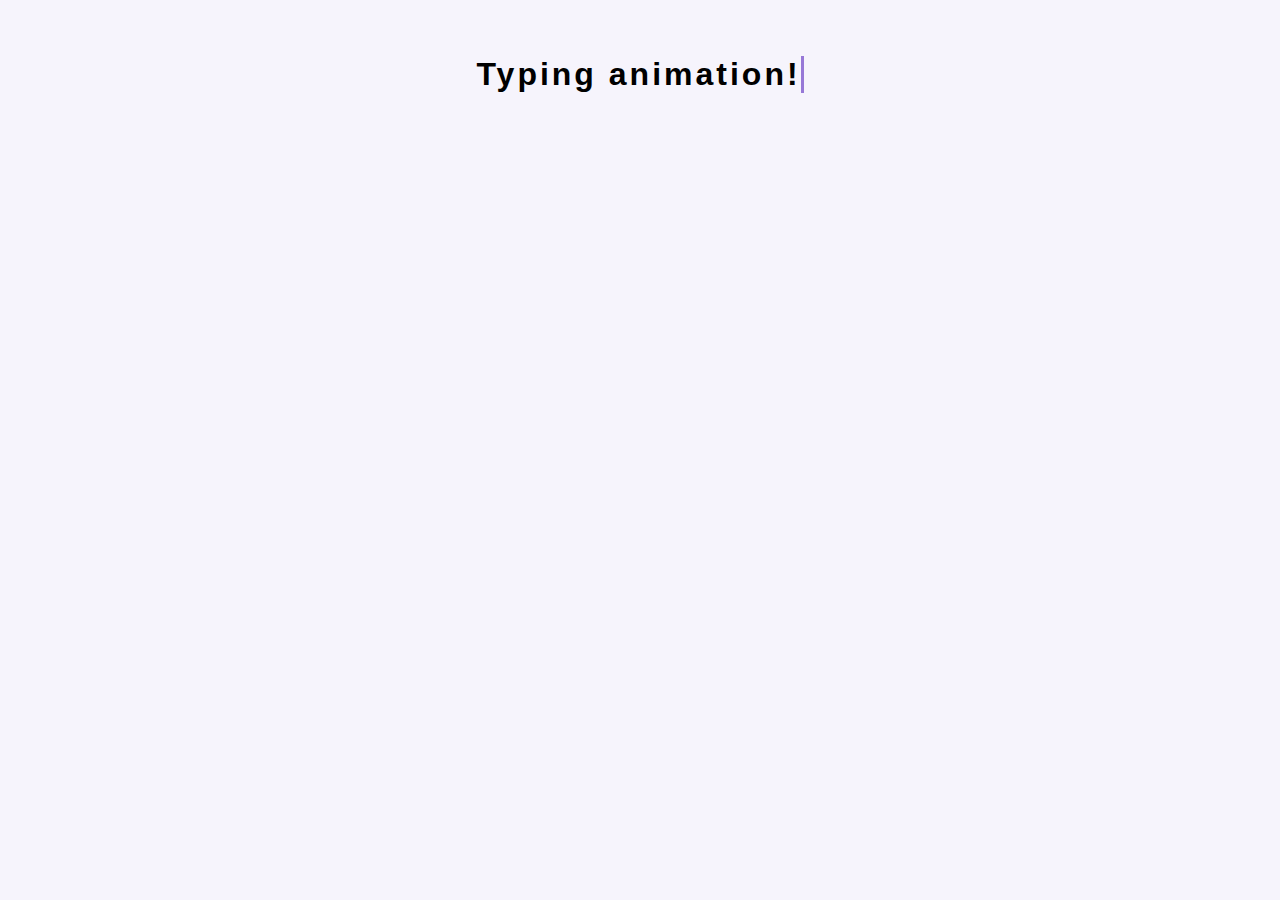
<file: 001-typing-animation/index.html>
<!DOCTYPE html>
<html lang="en">
  <head>
    <meta charset="UTF-8" />
    <meta http-equiv="X-UA-Compatible" content="IE=edge" />
    <meta name="viewport" content="width=device-width, initial-scale=1.0" />
    <title>Typing animation</title>
    <link rel="stylesheet" href="css/style.css" />
    <script src="js/script.js" async></script>
  </head>
  <body>
    <div class="wrapper">
      <h1>Typing animation!</h1>
    </div>
  </body>
</html>
</file>
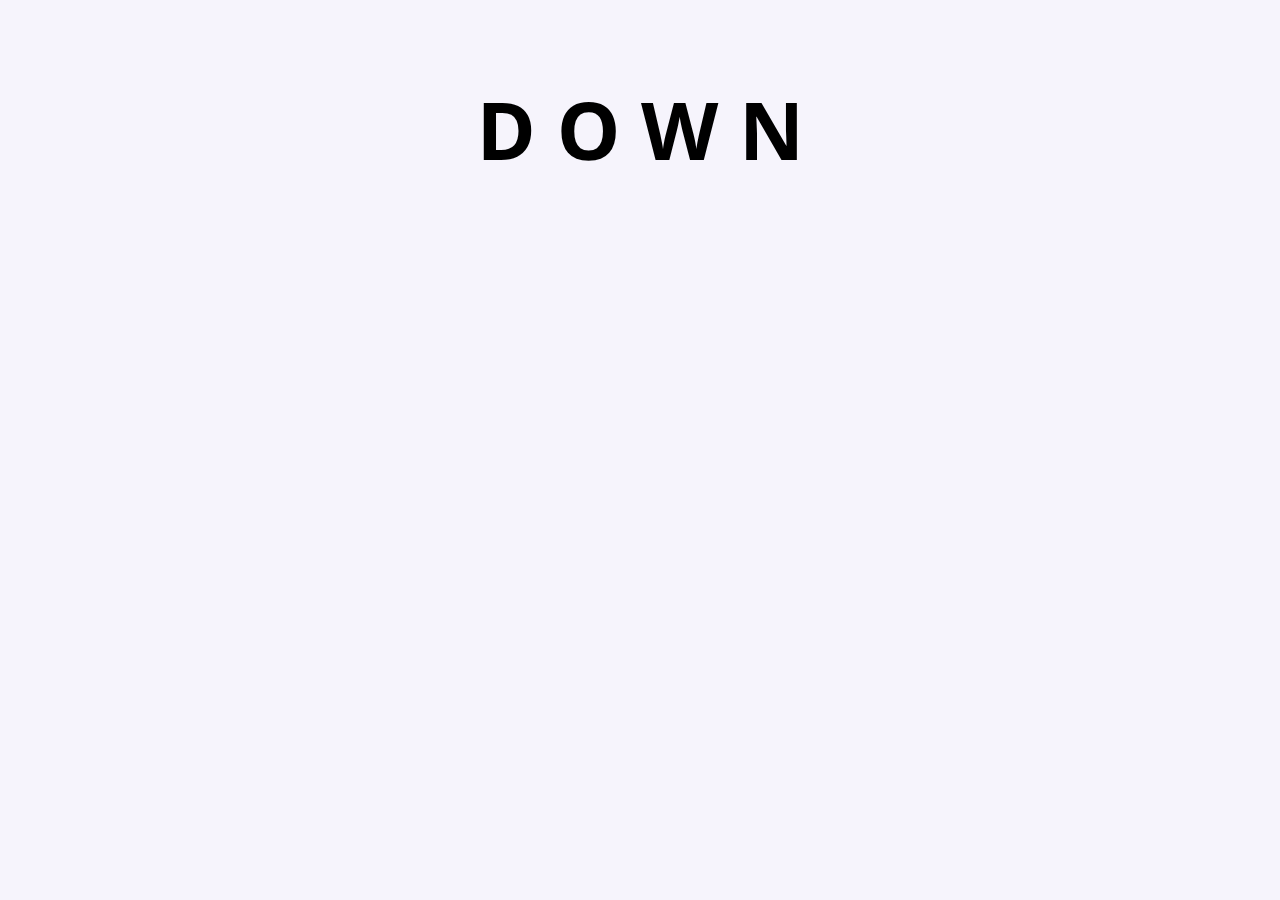
<file: 002-falling-letters/index.html>
<!DOCTYPE html>
<html lang="en">
  <head>
    <meta charset="UTF-8" />
    <meta http-equiv="X-UA-Compatible" content="IE=edge" />
    <meta name="viewport" content="width=device-width, initial-scale=1.0" />
    <title>Falling letters</title>
    <link rel="stylesheet" href="css/style.css" />
  </head>
  <body>
    <h2>
      <span>D</span>
      <span>O</span>
      <span>W</span>
      <span>N</span>
    </h2>
  </body>
</html>
</file>
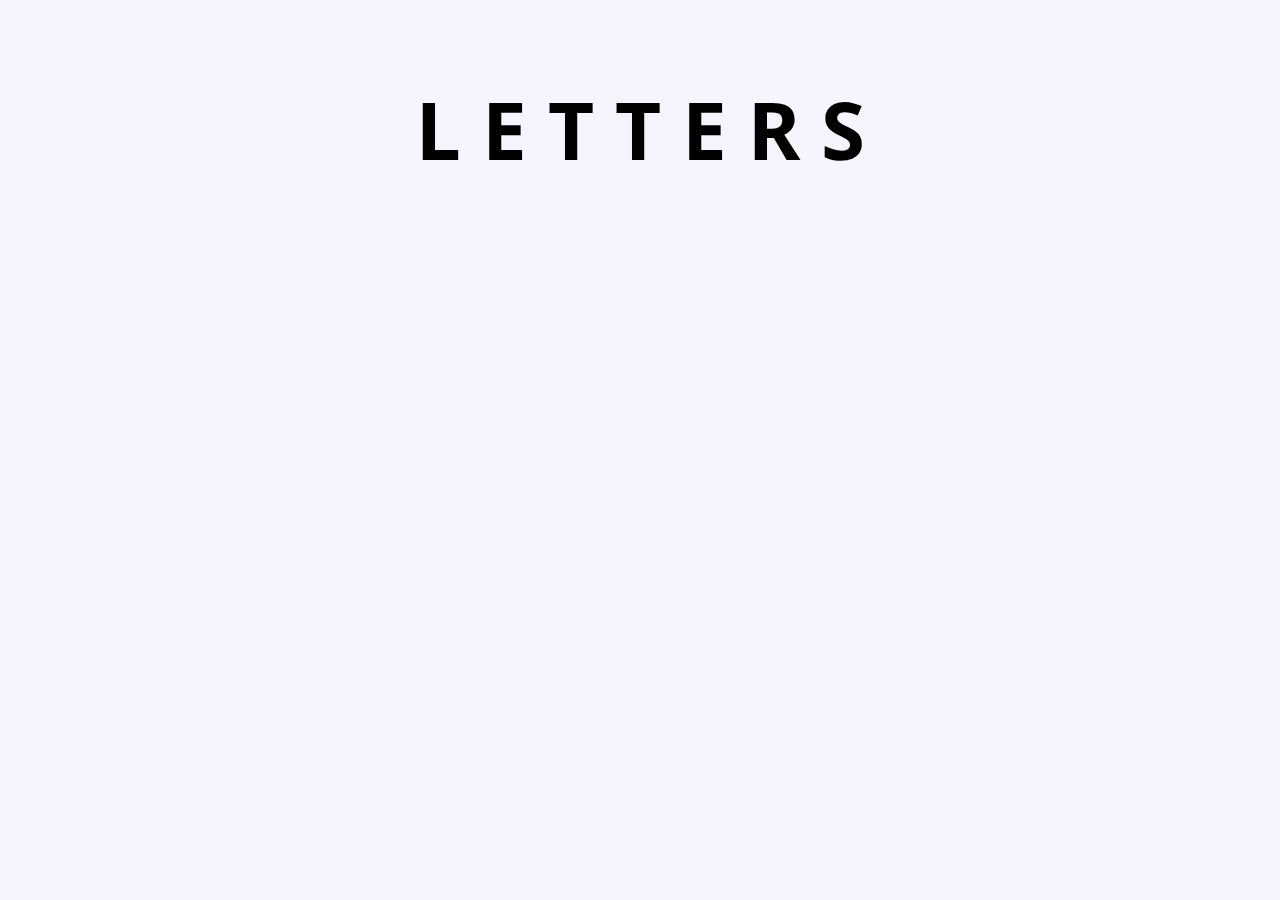
<file: 003-letters-animation/index.html>
<!DOCTYPE html>
<html lang="en">
  <head>
    <meta charset="UTF-8" />
    <meta http-equiv="X-UA-Compatible" content="IE=edge" />
    <meta name="viewport" content="width=device-width, initial-scale=1.0" />
    <title>Letters animation</title>
    <link rel="stylesheet" href="css/style.css" />
  </head>
  <body>
    <h2>
      <span>L</span>
      <span>E</span>
      <span>T</span>
      <span>T</span>
      <span>E</span>
      <span>R</span>
      <span>S</span>
    </h2>
  </body>
</html>
</file>
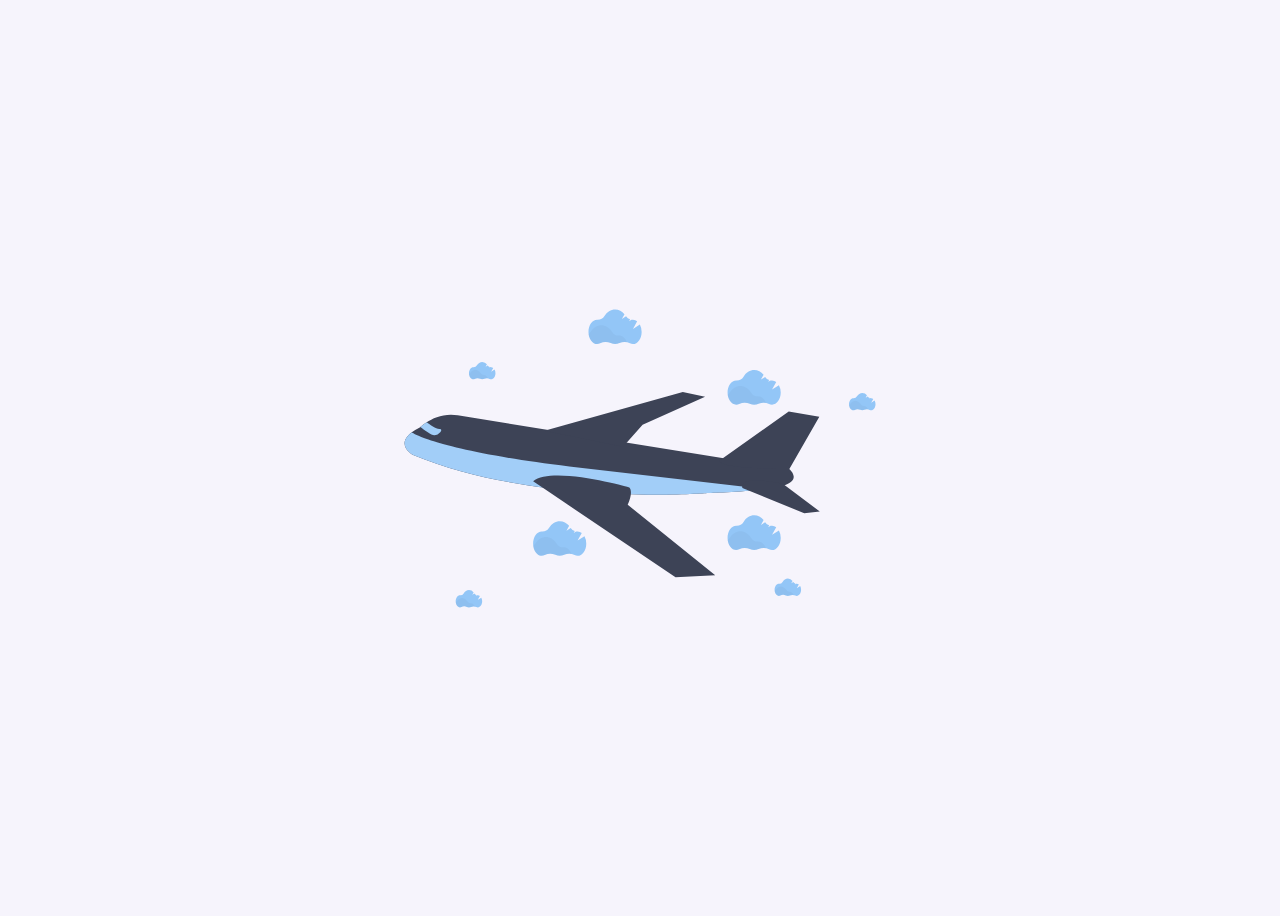
<file: 004-infinite-clouds-animation/index.html>
<!DOCTYPE html>
<html lang="en">
  <head>
    <meta charset="UTF-8" />
    <meta http-equiv="X-UA-Compatible" content="IE=edge" />
    <meta name="viewport" content="width=device-width, initial-scale=1.0" />
    <title>Infinite clouds animation</title>
    <link rel="stylesheet" href="css/style.css" />
  </head>
  <body>
    <svg
      width="471"
      height="299"
      viewBox="0 0 471 299"
      fill="none"
      xmlns="http://www.w3.org/2000/svg"
    >
      <g class="cloud cloud01">
        <path
          d="m90.064 60.524-3.433 2.175 2.082-3.783a3.375 3.375 0 0 0-2.073-.744h-.053a4.225 4.225 0 0 1-.713-.053l-1.16.735.495-.886a4.146 4.146 0 0 1-2.033-1.546l-2.077 1.33 1.329-2.388a6.074 6.074 0 0 0-4.66-2.357c-2.162 0-4.088 1.285-5.315 3.291a3.986 3.986 0 0 1-3.544 1.9h-.115c-2.387 0-4.323 2.711-4.323 6.051 0 3.34 1.936 6.046 4.323 6.046a3.242 3.242 0 0 0 1.506-.377 6.232 6.232 0 0 1 5.236-.101 5.453 5.453 0 0 0 4.429 0 6.237 6.237 0 0 1 5.187.102c.46.238.97.364 1.488.367 2.387 0 4.323-2.706 4.323-6.046a7.716 7.716 0 0 0-.9-3.716Z"
          fill="#93C6F7"
        />
        <path
          opacity=".03"
          d="M83.601 69.374a6.36 6.36 0 0 0-3.707.403 5.432 5.432 0 0 1-4.451-.013 6.245 6.245 0 0 0-5.236.106 3.226 3.226 0 0 1-1.501.376c-2.122 0-3.89-2.14-4.257-4.956.423-.31.784-.698 1.063-1.143 1.24-2.006 3.167-3.29 5.315-3.29 2.148 0 4.066 1.27 5.315 3.25a4.084 4.084 0 0 0 3.544 1.936h.057c1.67 0 3.145 1.355 3.858 3.33Z"
          fill="#000"
        />
      </g>
      <g class="cloud cloud02">
        <path
          d="m235.355 15.518-6.888 4.358 4.173-7.588a6.802 6.802 0 0 0-4.155-1.483h-.111a7.61 7.61 0 0 1-1.426-.107l-2.33 1.48.997-1.816a8.314 8.314 0 0 1-4.075-3.1l-4.168 2.657 2.631-4.793C217.567 2.2 214.28.405 210.661.405c-4.336 0-8.198 2.578-10.692 6.6a8.003 8.003 0 0 1-7.087 3.809h-.23c-4.789 0-8.669 5.425-8.669 12.123 0 6.697 3.88 12.123 8.669 12.123a6.465 6.465 0 0 0 3.016-.758 12.526 12.526 0 0 1 10.493-.203 10.945 10.945 0 0 0 8.921.022 12.52 12.52 0 0 1 10.395.199 6.524 6.524 0 0 0 2.99.74c4.788 0 8.668-5.426 8.668-12.123a15.407 15.407 0 0 0-1.78-7.42Z"
          fill="#93C6F7"
        />
        <path
          opacity=".03"
          d="M222.399 33.257a12.845 12.845 0 0 0-7.428.806 10.91 10.91 0 0 1-8.916 0 12.494 12.494 0 0 0-10.493.204 6.526 6.526 0 0 1-3.021.757c-4.252 0-7.791-4.287-8.527-9.94a8.083 8.083 0 0 0 2.126-2.289c2.494-4.017 6.357-6.595 10.693-6.595 4.336 0 8.159 2.524 10.648 6.51a8.195 8.195 0 0 0 7.087 3.885h.111c3.361-.008 6.294 2.702 7.72 6.662Z"
          fill="#000"
        />
      </g>
      <g class="cloud cloud03">
        <path
          d="m374.436 76.2-6.888 4.358 4.172-7.588a6.796 6.796 0 0 0-4.154-1.483h-.111a7.626 7.626 0 0 1-1.426-.107l-2.33 1.48.996-1.816a8.323 8.323 0 0 1-4.075-3.101l-4.168 2.658 2.632-4.793c-2.437-2.928-5.723-4.722-9.342-4.722-4.336 0-8.199 2.578-10.692 6.6a8.003 8.003 0 0 1-7.087 3.81h-.231c-4.788 0-8.668 5.425-8.668 12.122 0 6.698 3.88 12.124 8.668 12.124a6.467 6.467 0 0 0 3.017-.758 12.521 12.521 0 0 1 10.493-.204 10.944 10.944 0 0 0 8.921.022 12.514 12.514 0 0 1 10.395.2 6.522 6.522 0 0 0 2.99.74c4.788 0 8.668-5.426 8.668-12.124a15.407 15.407 0 0 0-1.78-7.419Z"
          fill="#93C6F7"
        />
        <path
          opacity=".03"
          d="M361.48 93.939a12.845 12.845 0 0 0-7.428.806 10.913 10.913 0 0 1-8.916 0 12.5 12.5 0 0 0-10.494.204 6.522 6.522 0 0 1-3.02.757c-4.252 0-7.792-4.288-8.527-9.94a8.084 8.084 0 0 0 2.126-2.29c2.494-4.017 6.356-6.595 10.693-6.595 4.336 0 8.158 2.525 10.648 6.511a8.196 8.196 0 0 0 7.087 3.885h.11c3.362-.009 6.295 2.702 7.721 6.662Z"
          fill="#000"
        />
      </g>
      <g class="cloud cloud04">
        <path
          d="m470.1 91.53-3.432 2.174 2.081-3.783a3.375 3.375 0 0 0-2.073-.744h-.053a4.214 4.214 0 0 1-.713-.053l-1.16.735.496-.885a4.143 4.143 0 0 1-2.033-1.546l-2.078 1.329 1.329-2.388a6.073 6.073 0 0 0-4.66-2.356c-2.161 0-4.088 1.284-5.315 3.29a3.988 3.988 0 0 1-3.543 1.9h-.115c-2.388 0-4.323 2.712-4.323 6.051 0 3.34 1.935 6.046 4.323 6.046a3.243 3.243 0 0 0 1.506-.376 6.233 6.233 0 0 1 5.235-.102 5.452 5.452 0 0 0 4.429 0 6.239 6.239 0 0 1 5.187.102c.46.238.97.364 1.488.368 2.388 0 4.323-2.707 4.323-6.046a7.71 7.71 0 0 0-.899-3.717Z"
          fill="#93C6F7"
        />
        <path
          opacity=".03"
          d="M463.638 100.379a6.362 6.362 0 0 0-3.708.403 5.514 5.514 0 0 1-2.214.47 5.441 5.441 0 0 1-2.215-.483 6.237 6.237 0 0 0-5.235.106 3.225 3.225 0 0 1-1.502.377c-2.122 0-3.889-2.14-4.256-4.957.423-.31.783-.698 1.063-1.143 1.24-2.006 3.167-3.29 5.315-3.29 2.148 0 4.066 1.27 5.315 3.25a4.08 4.08 0 0 0 3.521 1.936h.058c1.67 0 3.145 1.356 3.858 3.331Z"
          fill="#000"
        />
      </g>
      <g class="cloud cloud05">
        <path
          d="m395.688 277.118-3.433 2.175 2.082-3.783a3.376 3.376 0 0 0-2.073-.744h-.053a4.267 4.267 0 0 1-.714-.053l-1.16.735.496-.886a4.141 4.141 0 0 1-2.033-1.546l-2.077 1.329 1.328-2.387a6.067 6.067 0 0 0-4.659-2.357c-2.162 0-4.088 1.285-5.315 3.291a3.987 3.987 0 0 1-3.544 1.901h-.115c-2.387 0-4.323 2.71-4.323 6.05s1.936 6.046 4.323 6.046a3.253 3.253 0 0 0 1.506-.376 6.233 6.233 0 0 1 5.235-.102 5.455 5.455 0 0 0 4.43 0 6.215 6.215 0 0 1 2.604-.514 6.22 6.22 0 0 1 2.583.616c.46.238.97.364 1.488.367 2.387 0 4.323-2.706 4.323-6.046a7.724 7.724 0 0 0-.899-3.716Z"
          fill="#93C6F7"
        />
        <path
          opacity=".03"
          d="M389.225 285.968a6.358 6.358 0 0 0-3.707.403 5.504 5.504 0 0 1-2.215.469 5.429 5.429 0 0 1-2.237-.482 6.233 6.233 0 0 0-5.235.106 3.224 3.224 0 0 1-1.502.376c-2.121 0-3.889-2.139-4.256-4.956a4.166 4.166 0 0 0 1.063-1.143c1.24-2.006 3.167-3.291 5.315-3.291 2.148 0 4.066 1.271 5.315 3.251a4.092 4.092 0 0 0 3.544 1.936h.057c1.67 0 3.145 1.355 3.858 3.331Z"
          fill="#000"
        />
      </g>
      <g class="cloud cloud06">
        <path
          d="m374.436 221.481-6.888 4.359 4.172-7.588a6.807 6.807 0 0 0-4.154-1.484h-.111a7.567 7.567 0 0 1-1.426-.106l-2.33 1.48.996-1.816a8.33 8.33 0 0 1-4.075-3.101l-4.168 2.658 2.632-4.793c-2.437-2.928-5.723-4.722-9.342-4.722-4.336 0-8.199 2.578-10.692 6.6a7.997 7.997 0 0 1-7.087 3.809h-.231c-4.788 0-8.668 5.426-8.668 12.123 0 6.698 3.88 12.123 8.668 12.123a6.463 6.463 0 0 0 3.017-.757 12.518 12.518 0 0 1 10.493-.204 10.939 10.939 0 0 0 8.921 0 12.527 12.527 0 0 1 10.395.2 6.527 6.527 0 0 0 2.99.739c4.788 0 8.668-5.426 8.668-12.123a15.403 15.403 0 0 0-1.78-7.397Z"
          fill="#93C6F7"
        />
        <path
          opacity=".03"
          d="M361.48 239.221a12.837 12.837 0 0 0-7.428.806 10.91 10.91 0 0 1-8.916 0 12.488 12.488 0 0 0-10.494.204 6.53 6.53 0 0 1-3.02.757c-4.252 0-7.792-4.288-8.527-9.939a8.09 8.09 0 0 0 2.126-2.29c2.494-4.018 6.356-6.596 10.693-6.596 4.336 0 8.158 2.525 10.648 6.511a8.196 8.196 0 0 0 7.087 3.885h.11c3.362-.009 6.295 2.702 7.721 6.662Z"
          fill="#000"
        />
      </g>
      <g class="cloud cloud07">
        <path
          d="m179.988 227.239-6.888 4.359 4.173-7.588a6.805 6.805 0 0 0-4.155-1.483h-.111a7.658 7.658 0 0 1-1.426-.107l-2.33 1.48.997-1.816a8.32 8.32 0 0 1-4.075-3.101l-4.168 2.658 2.631-4.793c-2.436-2.928-5.723-4.722-9.341-4.722-4.337 0-8.199 2.578-10.693 6.6a7.991 7.991 0 0 1-7.087 3.809h-.23c-4.788 0-8.668 5.426-8.668 12.123 0 6.698 3.88 12.124 8.668 12.124a6.476 6.476 0 0 0 3.016-.758 12.522 12.522 0 0 1 10.493-.204 10.939 10.939 0 0 0 8.921 0 12.533 12.533 0 0 1 10.396.2 6.523 6.523 0 0 0 2.989.739c4.789 0 8.669-5.426 8.669-12.123a15.406 15.406 0 0 0-1.781-7.397Z"
          fill="#93C6F7"
        />
        <path
          opacity=".03"
          d="M167.032 244.979a12.838 12.838 0 0 0-7.428.806 10.904 10.904 0 0 1-8.916 0 12.491 12.491 0 0 0-10.493.204 6.534 6.534 0 0 1-3.021.757c-4.252 0-7.791-4.288-8.526-9.939a8.09 8.09 0 0 0 2.126-2.29c2.493-4.018 6.356-6.596 10.692-6.596s8.159 2.525 10.648 6.512a8.202 8.202 0 0 0 7.065 3.884h.111c3.384-.009 6.316 2.702 7.742 6.662Z"
          fill="#000"
        />
      </g>
      <g class="cloud cloud08">
        <path
          d="m76.776 288.634-3.433 2.175 2.082-3.783a3.385 3.385 0 0 0-2.073-.744H73.3a4.153 4.153 0 0 1-.713-.053l-1.16.735.495-.885a4.151 4.151 0 0 1-2.033-1.546l-2.077 1.328 1.329-2.387a6.073 6.073 0 0 0-4.66-2.356c-2.161 0-4.088 1.284-5.315 3.291a3.989 3.989 0 0 1-3.544 1.9h-.115c-2.387 0-4.323 2.711-4.323 6.05 0 3.34 1.936 6.046 4.323 6.046a3.24 3.24 0 0 0 1.506-.376 6.236 6.236 0 0 1 5.236-.102 5.45 5.45 0 0 0 4.43 0 6.234 6.234 0 0 1 5.186.102c.46.238.97.364 1.488.367 2.388 0 4.323-2.706 4.323-6.046a7.718 7.718 0 0 0-.899-3.716Z"
          fill="#93C6F7"
        />
        <path
          opacity=".03"
          d="M70.314 297.484a6.359 6.359 0 0 0-3.708.403 5.443 5.443 0 0 1-4.452-.013 6.24 6.24 0 0 0-5.235.106 3.224 3.224 0 0 1-1.501.377c-2.122 0-3.89-2.14-4.257-4.957.423-.31.784-.698 1.063-1.143 1.24-2.006 3.167-3.291 5.315-3.291 2.149 0 4.066 1.272 5.316 3.252a4.08 4.08 0 0 0 3.543 1.935h.058c1.67 0 3.144 1.356 3.858 3.331Z"
          fill="#000"
        />
      </g>
      <g class="airplane">
        <path
          d="M380.871 176.094c-4.327 1.594-11.928 2.905-20.724 3.96-23.919 2.87-56.696 3.889-56.696 3.889s-168.496 13.974-294.78-38c0 0-18.369-9.629-1.33-22.589a55.484 55.484 0 0 1 8.337-5.085l.208-.208a44.2 44.2 0 0 1 6.259-4.824c6.542-4.23 17.588-9.244 31.036-6.972l331.677 53.644s12.114 10.236-3.987 16.185Z"
          fill="#3D4356"
        />
        <path
          d="m139.978 121.852 138.306-38.787 22.293 4.66-62.476 28.103-19.525 21.846-78.598-15.822Z"
          fill="#3D4356"
        />
        <path
          d="M360.147 180.054c-23.919 2.87-56.696 3.889-56.696 3.889s-168.496 13.974-294.78-38c0 0-18.369-9.629-1.33-22.589l.058.239s27.25 18.417 157.445 33.791l195.303 22.67Z"
          fill="#A2CEF8"
        />
        <path
          d="m337.916 178.991 61.833 25.247 15.534-1.723-36.985-27.799s-44.736-9.545-40.382 4.275ZM310.733 266.262l-39.7 2.077-111.619-75.263-20.72-13.975-10.064-6.79c18.882-15.945 95.922 6.046 95.922 6.046 1.475 1.245 1.944 3.313 1.878 5.599-.129 4.279-2.14 9.302-2.915 11.109-.186.443-.301.677-.301.677l87.519 70.52ZM314.786 151.781l69.434-49.263 30.602 5.293-29.964 52.098s-69.275.554-70.072-8.128Z"
          fill="#3D4356"
        />
        <path
          d="M29.82 126.291c-2.95.048-9.709-4.899-13.912-8.23a44.273 44.273 0 0 1 6.259-4.824c3.388 2.6 9.416 6.808 12.77 6.644 4.84-.199-.674 6.33-5.116 6.41Z"
          fill="#A2CEF8"
        />
      </g>
    </svg>
  </body>
</html>
</file>
<file: 001-typing-animation/css/style.css>
*,
*::before,
*::after {
  box-sizing: border-box;
}

body {
  display: flex;
  justify-content: center;
  background-color: hsla(258, 55%, 86%, 0.2);
  font-family: sans-serif;
}

@keyframes typing {
  0% {
    width: 0px;
  }
  100% {
    width: 100%;
  }
}

@keyframes blinking {
  0%,
  100% {
    border-color: transparent;
  }
  50% {
    border-color: #9778d7;
  }
}

h1 {
  --typing-steps: 14;
  margin: 3rem auto;
  overflow: hidden;
  white-space: nowrap;
  letter-spacing: 3px;
  border-right: 3px solid #9778d7;
  animation: typing 2s steps(var(--typing-steps)),
    blinking 0.7s steps(1) infinite;
}
</file>
<file: 002-falling-letters/css/style.css>
@import url('https://fonts.googleapis.com/css2?family=Noto+Sans:wght@900&display=swap');

*,
*::before,
*::after {
  box-sizing: border-box;
}

body {
  display: grid;
  place-items: center;
  background-color: hsla(258, 55%, 86%, 0.2);
  font-family: 'Noto Sans', sans-serif;
}

@keyframes down {
  from {
    transform: translateY(-100vh);
  }
  to {
    transform: translateY(0);
  }
}

h2 {
  font-size: 5rem;
}

h2 span {
  display: inline-block;
  animation: down 1s backwards;
}

h2 span:nth-child(2) {
  animation-delay: 0.2s;
}

h2 span:nth-child(3) {
  animation-delay: 0.4s;
}

h2 span:nth-child(4) {
  animation-delay: 0.6s;
}
</file>
<file: 003-letters-animation/css/style.css>
@import url('https://fonts.googleapis.com/css2?family=Noto+Sans:wght@900&display=swap');

*,
*::before,
*::after {
  box-sizing: border-box;
}

body {
  display: grid;
  place-items: center;
  background-color: hsla(258, 55%, 86%, 0.2);
  font-family: 'Noto Sans', sans-serif;
}

@keyframes up {
  0% {
    transform: rotateX(90deg);
  }
  100% {
    transform: rotateX(0deg);
  }
}

h2 {
  font-size: 5rem;
  perspective: 1000px;
}

h2 span {
  display: inline-block;
  animation: up 0.45s cubic-bezier(0.55, 0, 1, 0.45) both;
}

h2 span:nth-child(2) {
  animation-delay: 0.2s;
}

h2 span:nth-child(3) {
  animation-delay: 0.4s;
}

h2 span:nth-child(4) {
  animation-delay: 0.6s;
}

h2 span:nth-child(5) {
  animation-delay: 0.8s;
}

h2 span:nth-child(6) {
  animation-delay: 1s;
}

h2 span:nth-child(7) {
  animation-delay: 1.2s;
}
</file>
<file: 004-infinite-clouds-animation/css/style.css>
@import url('https://fonts.googleapis.com/css2?family=Noto+Sans:wght@900&display=swap');

*,
*::before,
*::after {
  box-sizing: border-box;
}

body {
  display: grid;
  place-items: center;
  background-color: hsla(258, 55%, 86%, 0.2);
  font-family: 'Noto Sans', sans-serif;
}

body {
  display: grid;
  place-items: center;
  min-height: 100vh;
  overflow: hidden;
}

svg {
  width: 100%;
}

@keyframes cloud {
  0% {
    transform: translateX(-100vw);
  }
  100% {
    transform: translateX(100vw);
  }
}

.cloud01 {
  animation: cloud 30s linear infinite backwards;
}

.cloud02 {
  animation: cloud 20s 2s linear infinite backwards;
}

.cloud03 {
  animation: cloud 10s 2s linear infinite backwards;
}

.cloud04 {
  animation: cloud 40s 3s linear infinite backwards;
}

.cloud05 {
  animation: cloud 20s 10s linear infinite backwards;
}

.cloud06 {
  animation: cloud 50s 1s linear infinite backwards;
}

.cloud07 {
  animation: cloud 15s linear infinite backwards;
}

.cloud08 {
  animation: cloud 20s linear infinite backwards;
}
</file>
